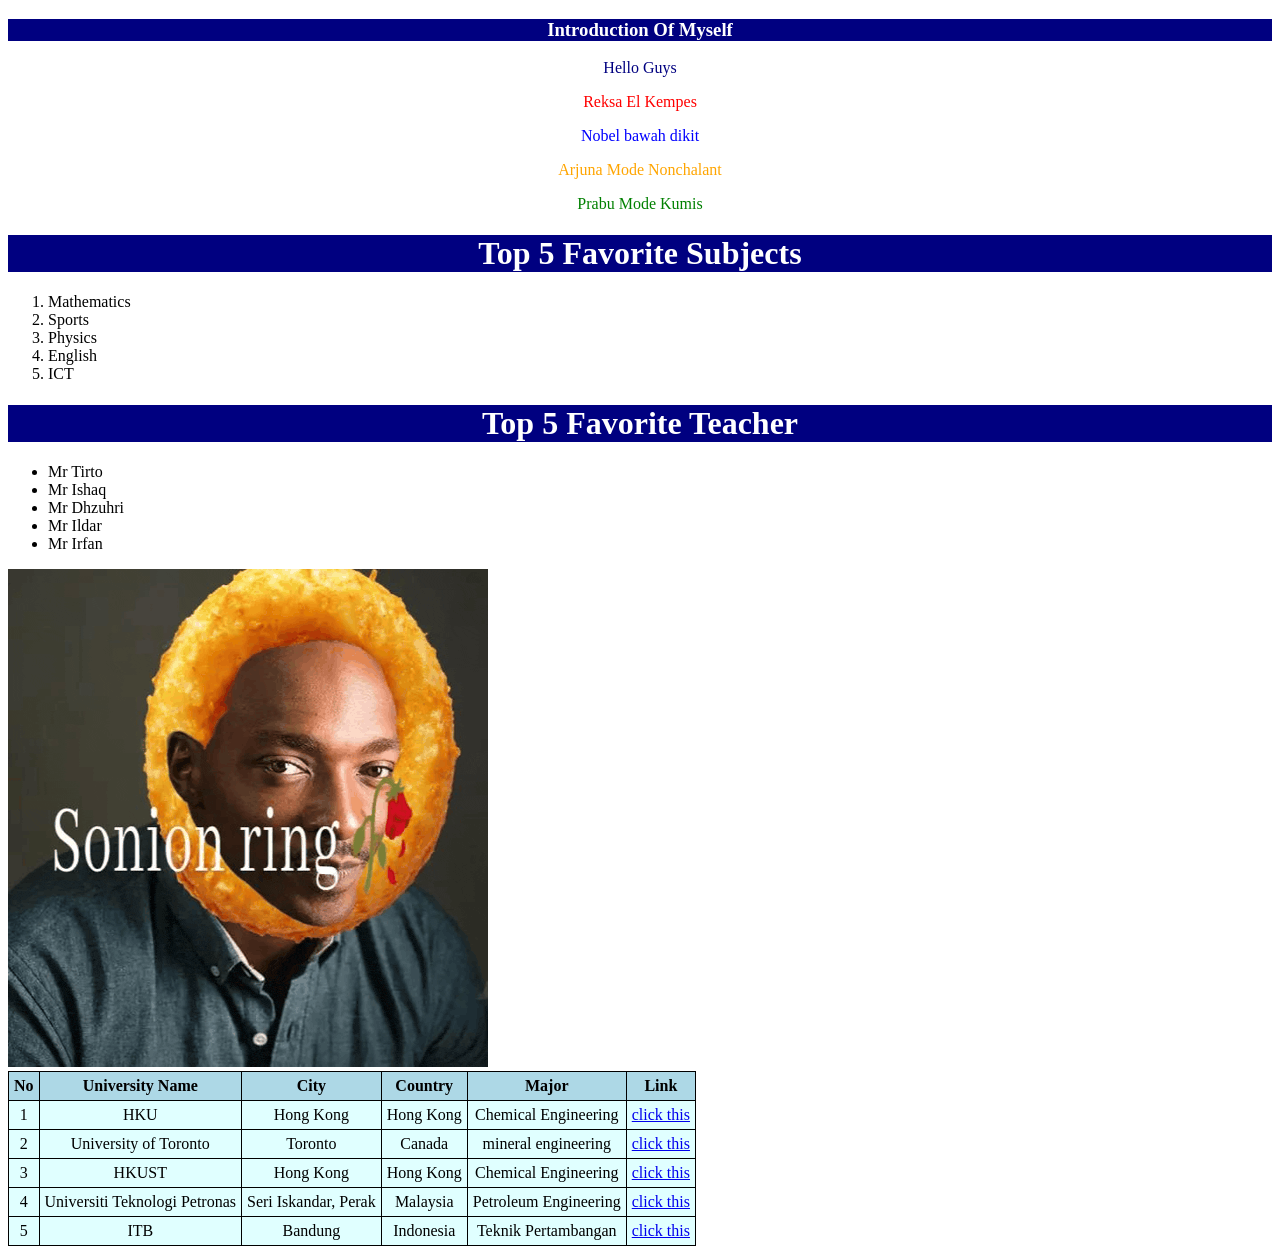
<file: index.html>
<!DOCTYPE html>
    <html lang="en">
    <head>
        <meta charset="UTF-8">
        <meta name="viewport" content="width=device-width, initial-scale=1.0">
        <title>Document</title>
       
    </head>
    <body>
              <h3 style="background-color:navy;color:white" align="center" >Introduction Of Myself</h3>
      <p style="color:navy" align="center">Hello Guys</p>
    <p style="color:red" align="center"> Reksa El Kempes</p>
    <p style="color:blue" align="center"> Nobel bawah dikit</p>
    <p style="color:orange" align="center"> Arjuna Mode Nonchalant</p>
    <p style="color:Green" align="center"> Prabu Mode Kumis</p>

  <h1 style="background-color:navy;color:white" align="center"> Top 5 Favorite Subjects</h1>
    <ol>
      <li>Mathematics</li>
      <li>Sports</li>
      <li>Physics</li>
      <li>English</li>
      <li>ICT</li>
    </ol>
    <h1 style="background-color:navy;color:white" align="center"> Top 5 Favorite Teacher</h1>
      <ul>
        <li> Mr Tirto</li>
        <li> Mr Ishaq</li>
        <li> Mr Dhzuhri</li>
        <li> Mr Ildar</li>
        <li> Mr Irfan</li>
      </ul>
      <img src="onion-ring-onion.gif">
      <table>
        <style>
          table, th, td{
            border: 1px solid black;
            border-collapse: collapse;
            text-align: center;
            padding: 5px;
          }
          th{
            background-color: lightblue;
          }
          td{
            background-color: lightcyan;
          }
        </style>
        <tr>
            <th>No</th>
            <th>University Name</th>
            <th>City</th>
            <th>Country</th>
            <th>Major</th>
            <th>Link</th>
        </tr>
        <tr>
            <td>1</td>
            <td>HKU</td>
            <td>Hong Kong</td>
            <td>Hong Kong</td>
            <td>Chemical Engineering</td>
            <td>
              <a href="https://www.hku.hk/en" target="_blank">click this</a>
            </td>
        </tr>
        <tr>
            <td>2</td>
            <td>University of Toronto</td>
            <td>Toronto</td>
            <td>Canada</td>
            <td>mineral engineering</td>
            <td>
              <a href="https://www.utoronto.ca" target="_blank">click this</a>
            </td>
        </tr>
        <tr>
            <td>3</td>
            <td>HKUST</td>
            <td>Hong Kong</td>
            <td>Hong Kong</td>
            <td>Chemical Engineering</td>
            <td>
              <a href="https://hkust.edu.hk" target="_blank">click this</a>
            </td>
        <tr>
            <td>4</td>
            <td>Universiti Teknologi Petronas</td>
            <td>Seri Iskandar, Perak</td>
            <td>Malaysia</td>
            <td>Petroleum Engineering</td>
            <td>
              <a href="https://www.utp.edu.my/Pages/Home.aspx" target="_blank">click this</a>
            </td>
        </tr>
        <tr>
            <td>5</td>
            <td>ITB</td>
            <td>Bandung</td>
            <td>Indonesia</td>
            <td>Teknik Pertambangan</td>
            <td>
              <a href="https://itb.ac.id/" target="_blank">click this</a>
            </td>
        </tr>

    
    </table>
    </body>
    </html>
</file>
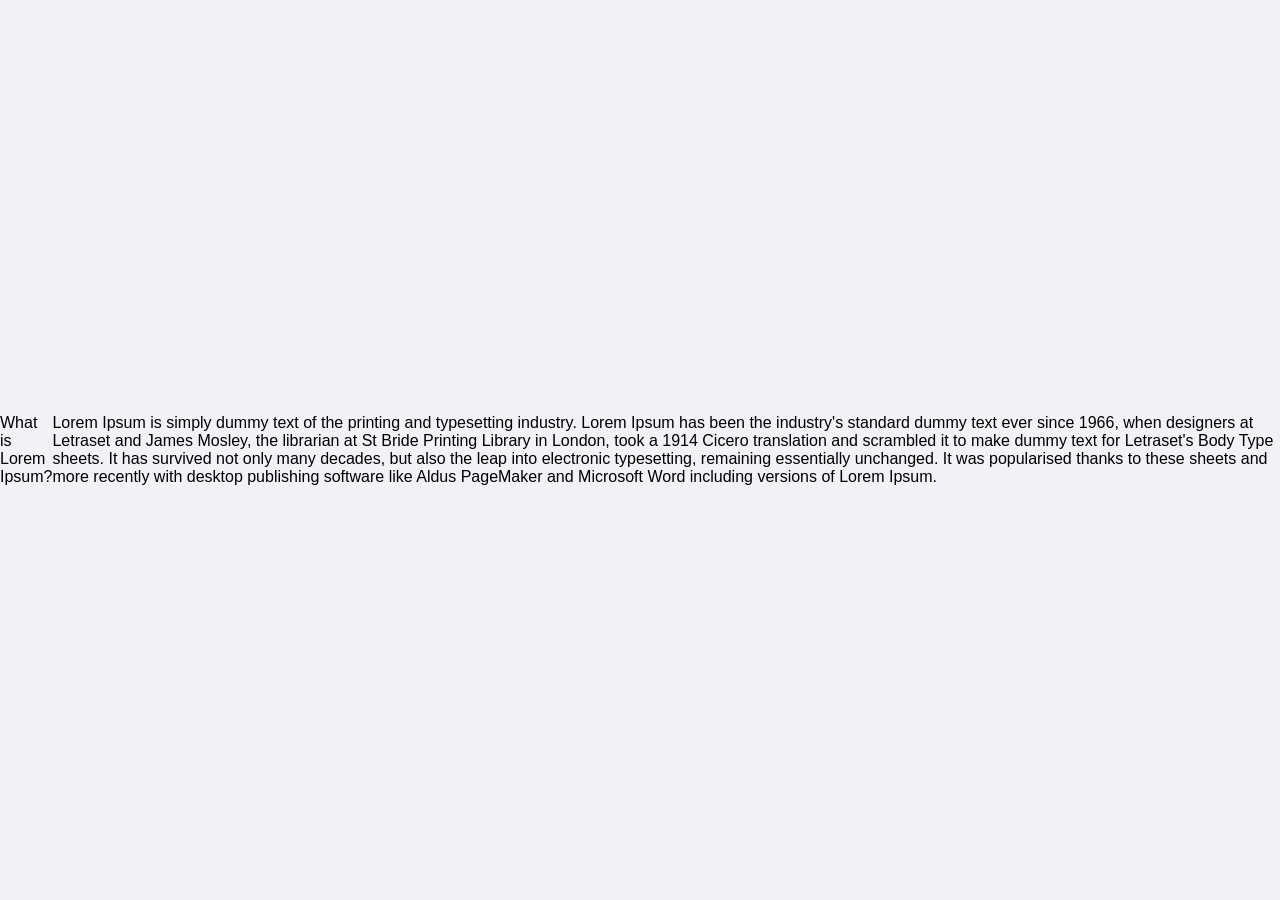
<file: cssexternal.html>
<!DOCTYPE html>
    <html lang="en">
    <head>
     <meta charset="UTF-8">
     <meta name="viewport" content="width-device-width, initial-scale=1.0">
     <title>Document</title>
     <Link rel="stylesheet" href="style.css">
   
    </head>
    <body>
        <p class="title"> What is Lorem Ipsum?</p>
        <p class="paragraph"> Lorem Ipsum is simply dummy text of the printing and typesetting industry. Lorem Ipsum has been the industry's standard dummy text ever since 1966, when designers at Letraset and James Mosley, the librarian at St Bride Printing Library in London, took a 1914 Cicero translation and scrambled it to make dummy text for Letraset's Body Type sheets. It has survived not only many decades, but also the leap into electronic typesetting, remaining essentially unchanged. It was popularised thanks to these sheets and more recently with desktop publishing software like Aldus PageMaker and Microsoft Word including versions of Lorem Ipsum.</p>
       
    </body>
    </html>
</file>
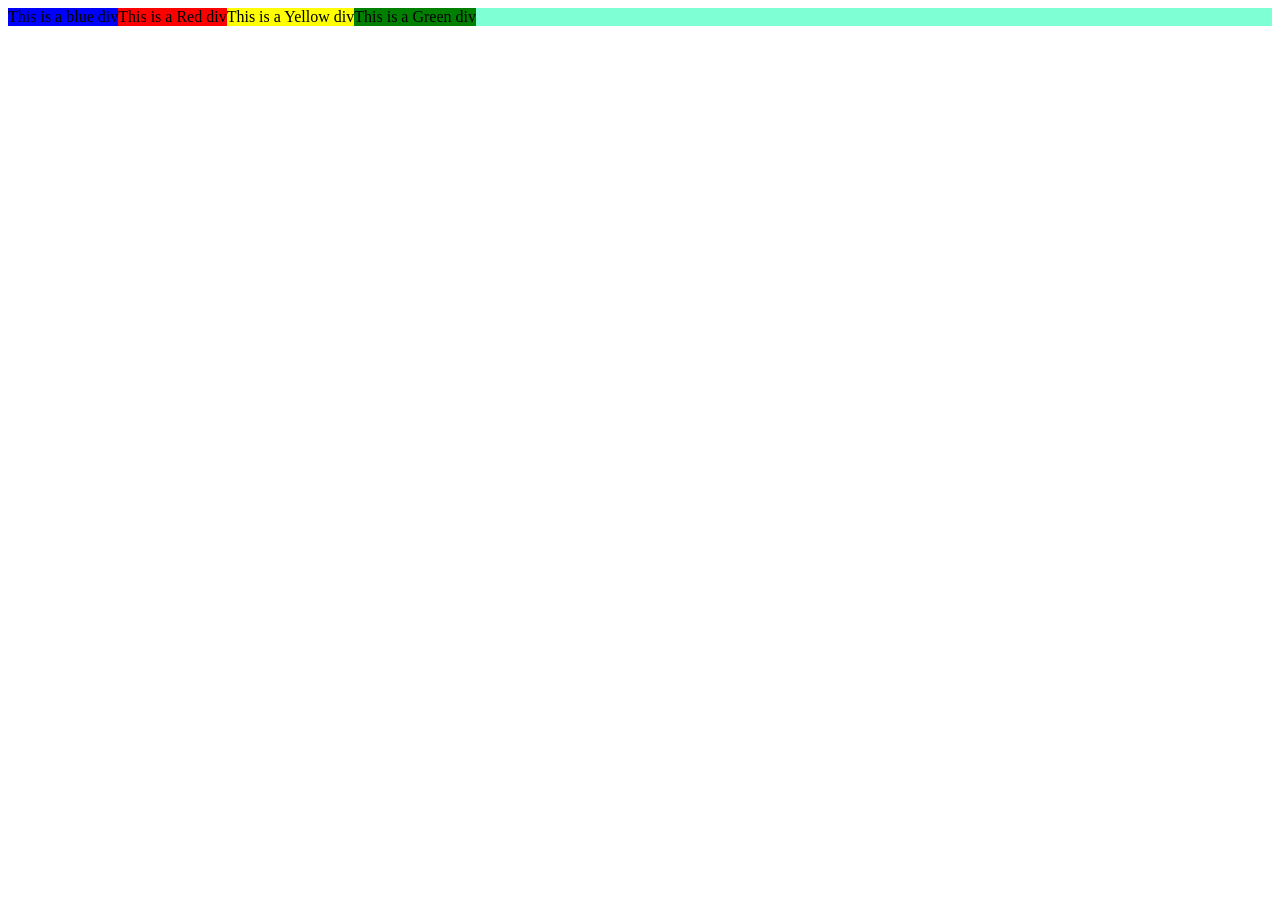
<file: display.html>
<!DOCTYPE html>
<html lang="en">
<head>
    <meta charset="UTF-8">
    <meta name="viewport" content="width=device-width, initial-scale=1.0">
    <title>Display & Flexbox</title>
    <link rel="stylesheet" href="display.css">
</head>
<body>
<div class="container">
    <div class="box-B">This is a blue div</div>

   <div class="box-R">This is a Red div</div>

   <div class="box-Y">This is a Yellow div</div>

   <div class="box-G">This is a Green div</div>
</div>
   

    
</body>
</html>
</file>
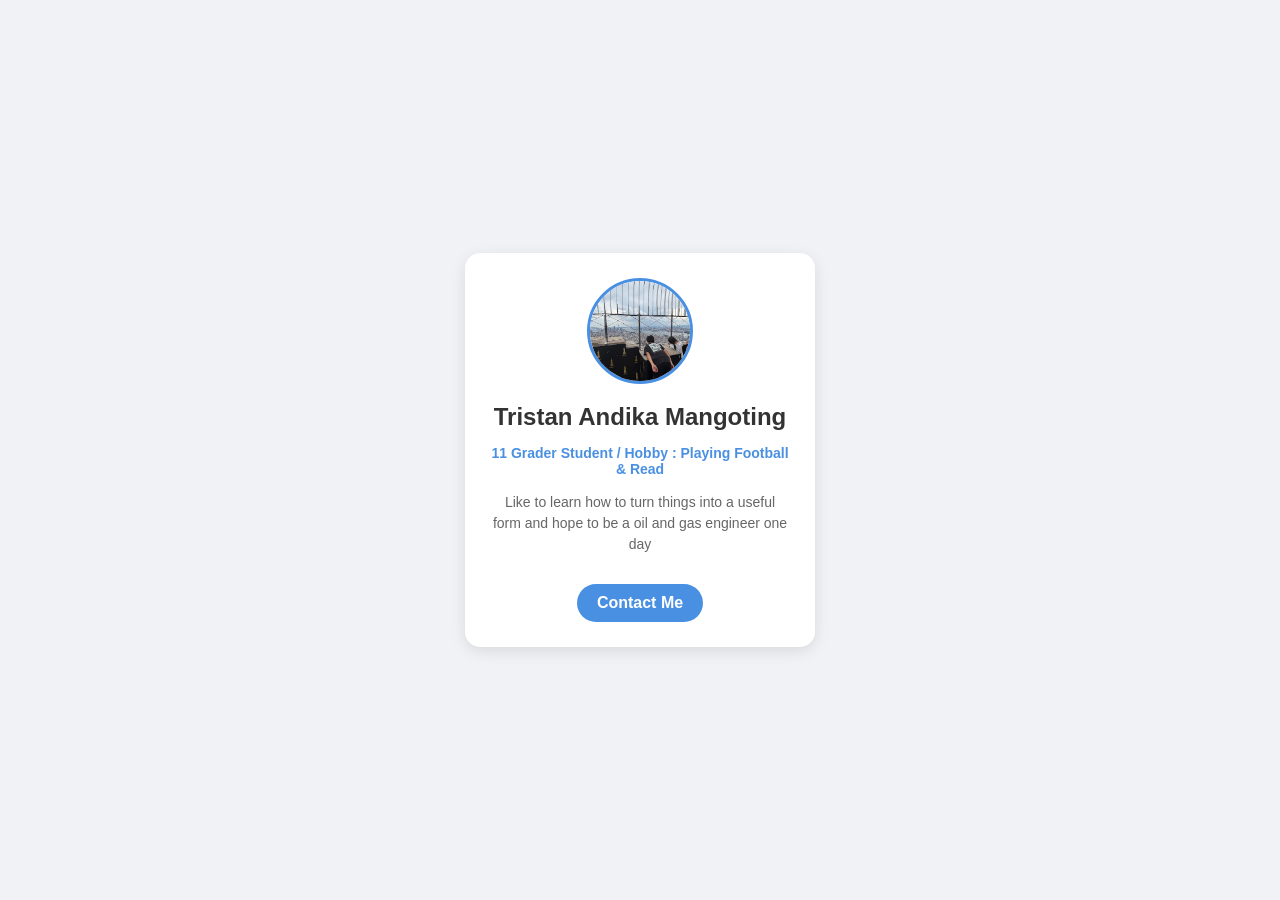
<file: personalCSS.html>
<!DOCTYPE html>
    <html lang="en">
    <head>
        <meta charset="UTF-8">
        <meta name="viewport" content="width=device-width, initial-scale=1.0">
        <title>Personal-CSS day 1</title>
        <link rel="stylesheet" href="style.css">
    </head>
    <body>
         <div class="card">
             <img src="Tristan.jpg" alt="" class="foto-profil">
             <h2 class="name">Tristan Andika Mangoting</h2>
             <p class="state">11 Grader Student / Hobby : Playing Football & Read</p>
             <p class="bio">Like to learn how to turn things into a useful form and hope to be a oil and gas engineer one day</p>
             <a href="#" class="contact">Contact Me</a>
         </div> 
    </body>
    </html>
</file>
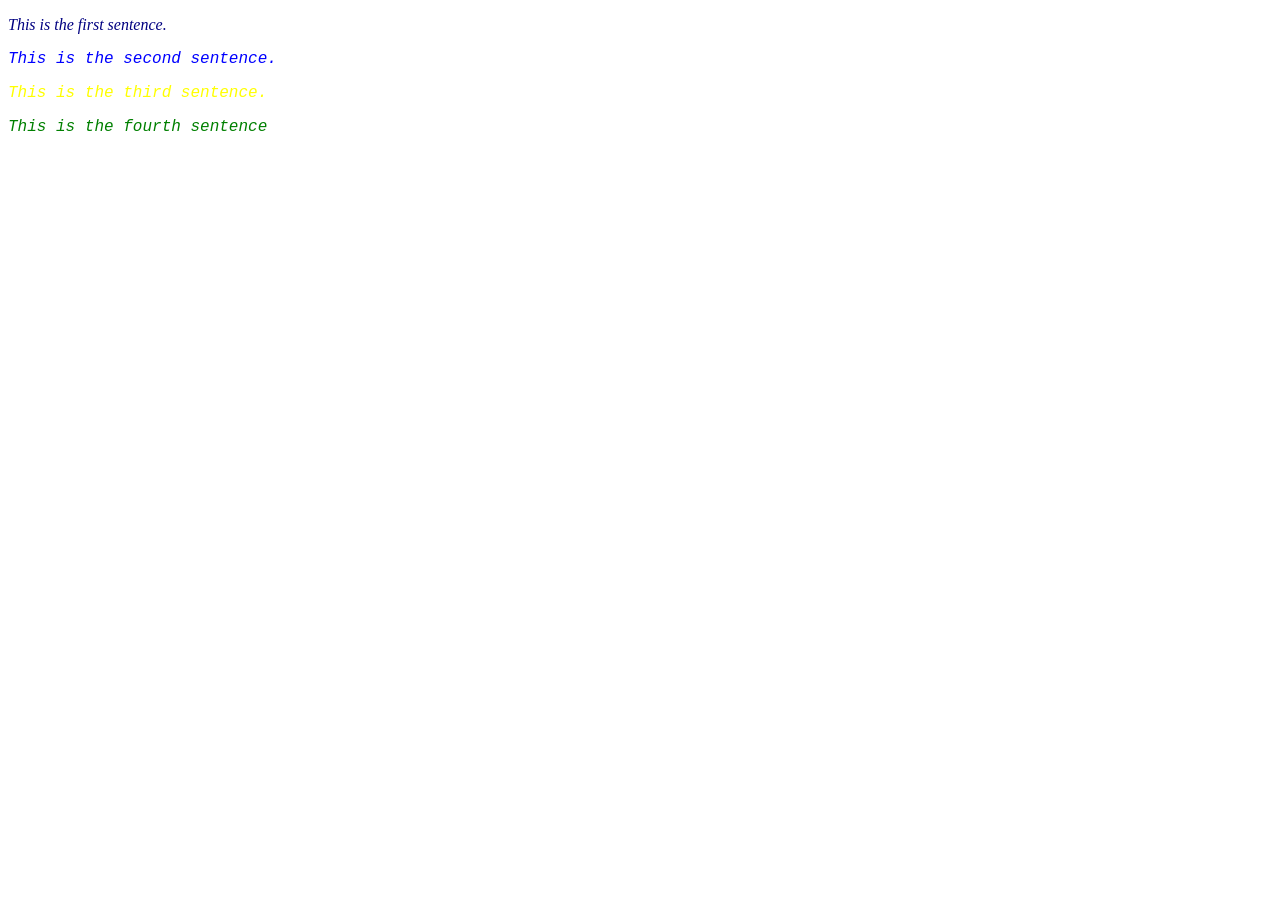
<file: practicecss.html>
<!DOCTYPE html>
    <html lang="en">
    <head>
     <meta charset="UTF-8">
     <meta name="viewport" content="width-device-width, initial-scale=1.0">
     <title>Document</title>
     <!--Internal CSS-->
     <style>
        p{
            color:blue;
            font-family: 'Courier New', Courier, monospace;
            font-style: italic;
        }
        .third{
            color:yellow
        }
        .fourth{
            color:green
        }
     </style>
     
    </head>
    <body>
        <p style="color:Navy; font-family: 'Times New Roman', Times, serif;"> This is the first sentence.</p>
        <p> This is the second sentence.</p>
        <p class="third"> This is the third sentence.</p>
        <p class="fourth"> This is the fourth sentence </p>
    </body>
    </html>
</file>
<file: style.css>
/* Mengatur tampilan latar belakang halaman */
body {
    background-color: #F0F2F5;
    font-family: 'Segoe UI', Tahoma, Geneva, Verdana, sans-serif;
    display: flex;
    justify-content: center;
    align-items: center;
    min-height: 100vh;
    margin: 0;
}

.card {
    background-color: white;
    width: 300px;
    padding:25px;
    border-radius: 15px;
    box-shadow: 0 4px 15px rgba(0, 0, 0, 0.1);
    text-align: center;
}

.foto-profil {
   width: 100px;
   height: 100px; 
   border-radius: 50%;
   object-fit: cover;
   border: 3px solid #4a90e2;
}

.name {
    color: #333333;
    margin: 15px 0 5px 0;
}

.state {
    color:#4a90e2;
    font-size:14px;
    font-weight: bold;
    margin-bottom: 15px;
}

.bio {
    color: #666666;
    font-size: 14px;
    line-height: 1.5;
}

.contact {
    display: inline-block;
    margin-top: 15px;
    padding: 10px 20px;
    background-color: #4a90e2;
    color: white;
    text-decoration: none;
    border-radius: 20px;
    font-weight: bold;
}
</file>
<file: display.css>
.box-B{
    background-color: blue;
    width: fit-content;
}
.box-R{
    background-color: red;
    width: fit-content;
}
.box-Y{
    background-color: yellow;
    width: fit-content;
}
.box-G{
    background-color: green;
    width: fit-content;
}

.container{
    background-color: aquamarine;
    display: flex;
    flex-direction: row;
}
</file>
